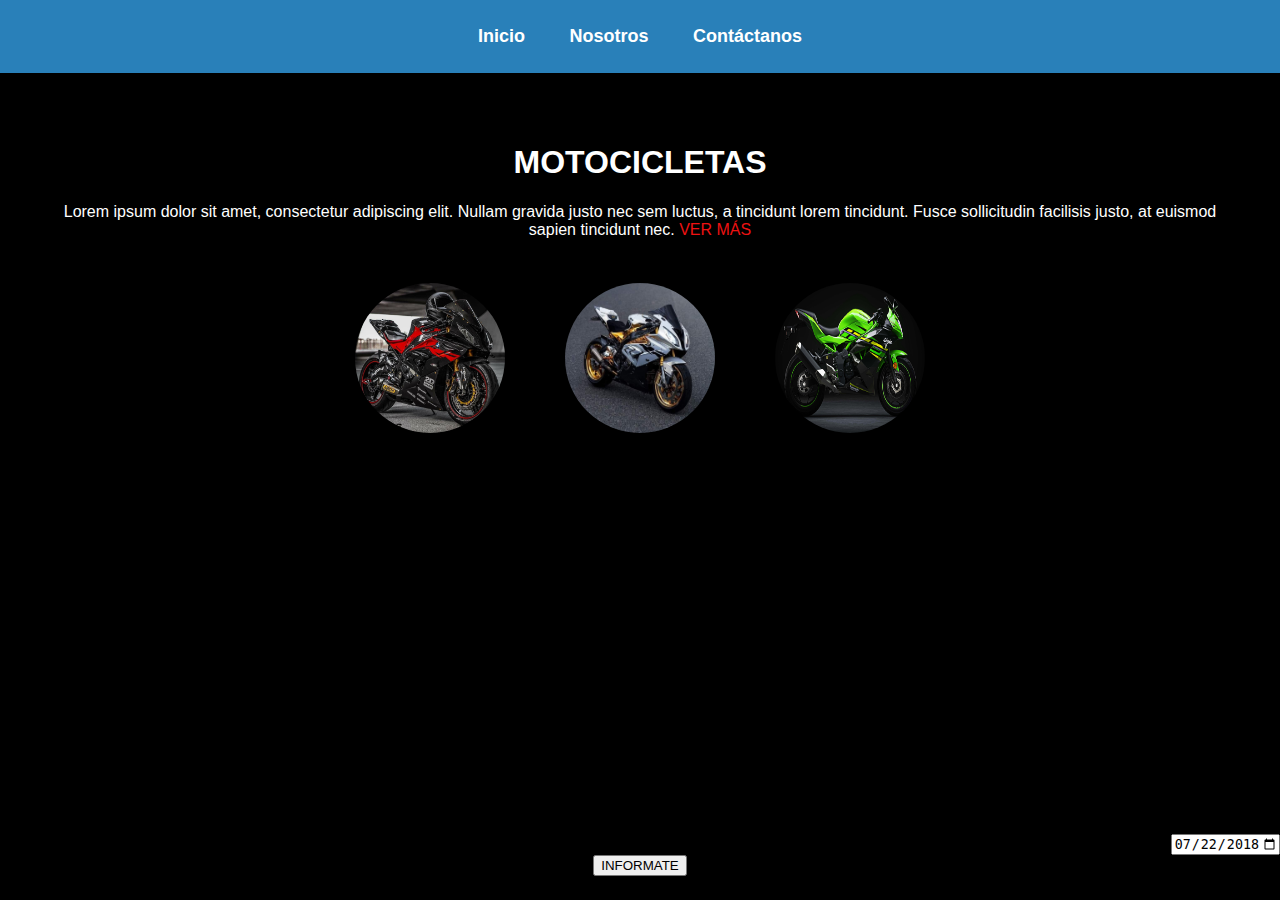
<file: index.html>
<!DOCTYPE html>
<html lang="es">
<head>
    <meta charset="UTF-8">
    <meta name="viewport" content="width=device-width, initial-scale=1.0">
    <title>Mi Página Web</title>
    <link rel="stylesheet" href="./style.css">

</head>
<body>
    <nav>
        <ul>
            <li><a href="#">Inicio</a></li>
            <li><a href="#">Nosotros</a></li>
            <li><a href="#">Contáctanos</a></li>
        </ul>
    </nav>
    <div class="container">
        <h1>MOTOCICLETAS</h1>
        <p>Lorem ipsum dolor sit amet, consectetur adipiscing elit. Nullam gravida justo nec sem luctus, a tincidunt lorem tincidunt. Fusce sollicitudin facilisis justo, at euismod sapien tincidunt nec. <a class="ver-mas" href="https://vallegrande.edu.pe/">VER MÁS</a></p>
        
        <img src="imagen1.jpg" alt="Imagen 1" class="circle-img">
        <img src="imagen2.jpg" alt="Imagen 2" class="circle-img">
        <img src="imagen3.jpg" alt="Imagen 3" class="circle-img">
    </div>  
    <div class="video">
         <iframe width="560" height="315" src="https://youtu.be/j6-aUiqXfqc?feature=shared" frameborder="0" allowfullscreen></iframe>
    </div> 
    <div class="calendario">
        <label for="start">Fecha de Inicio:</label>
    <input type="date" id="start" name="trip-start" value="2018-07-22" min="2018-01-01" max="2018-12-31" />
    </div>
    <div class="informate">
     <button>INFORMATE</button>   
    </div>
    
</body>
</html>
</file>
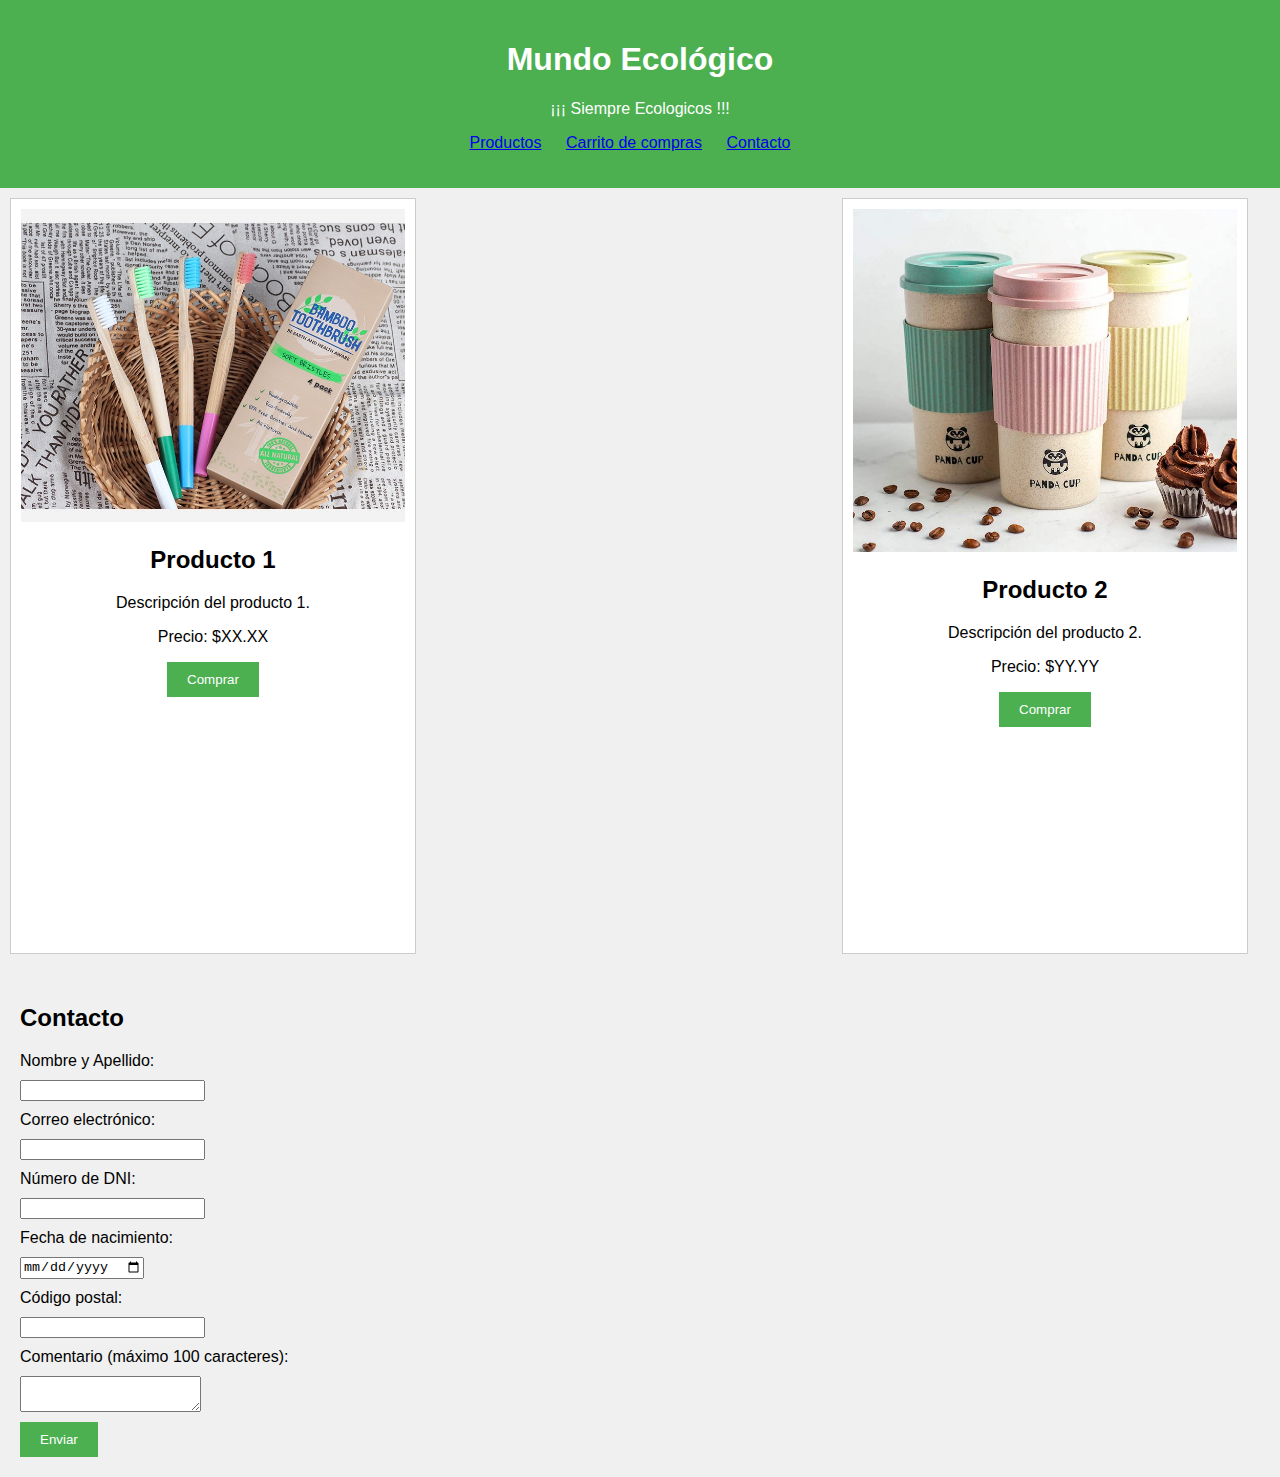
<file: Reto 03/MundoE.html>
<!DOCTYPE html>
<html lang="en">
<head>
    <meta charset="UTF-8">
    <meta name="viewport" content="width=device-width, initial-scale=1.0">
    <title>Mundo Ecologico</title>
    <link rel="stylesheet" href="styles.css">
    <link rel="stylesheet" href="styles2.css">
</head>
<body>
    <header>
        <h1>Mundo Ecológico</h1>
        <p>¡¡¡ Siempre Ecologicos !!!</p>
        <nav>
            <ul>
                <li><a href="#">Productos</a></li>
                <li><a href="#">Carrito de compras</a></li>
                <li><a href="#">Contacto</a></li>
            </ul>
        </nav>
    </header>
    <div class="carrusel">
        <div class="producto">
            <img src="producto 1.jpg" alt="Producto 1">
            <h2>Producto 1</h2>
            <p>Descripción del producto 1.</p>
            <p>Precio: $XX.XX</p>
            <button class="comprar-btn">Comprar</button>
        </div>
        
        <div class="producto">
            <img src="producto 2.jpg" alt="Producto 2">
            <h2>Producto 2</h2>
            <p>Descripción del producto 2.</p>
            <p>Precio: $YY.YY</p>
            <button class="comprar-btn">Comprar</button>
        </div>
        <div class="producto">
            <img src="producto 3.jpg" alt="Producto 2">
            <h2>Producto 3</h2>
            <p>Descripción del producto 3.</p>
            <p>Precio: $YY.YY</p>
            <button class="comprar-btn">Comprar</button>
        </div>
        
        <!-- Repite divs de producto para más productos -->
    </div>
    
    <script src="script.js"></script>
    <!--formulario-->
    <section id="formulario">
        <h2>Contacto</h2>
        <form action="procesar_formulario.php" method="post">
            <label for="nombre">Nombre y Apellido:</label>
            <input type="text" id="nombre" name="nombre" required>

            <label for="email">Correo electrónico:</label>
            <input type="email" id="email" name="email" required>

            <label for="dni">Número de DNI:</label>
            <input type="text" id="dni" name="dni" required>

            <label for="fechaNacimiento">Fecha de nacimiento:</label>
            <input type="date" id="fechaNacimiento" name="fechaNacimiento" required>

            <label for="codigoPostal">Código postal:</label>
            <input type="text" id="codigoPostal" name="codigoPostal" required>

            <label for="comentario">Comentario (máximo 100 caracteres):</label>
            <textarea id="comentario" name="comentario" maxlength="100" required></textarea>

            <button type="submit">Enviar</button>
        </form>
    </section>
</body>
</html>
</file>
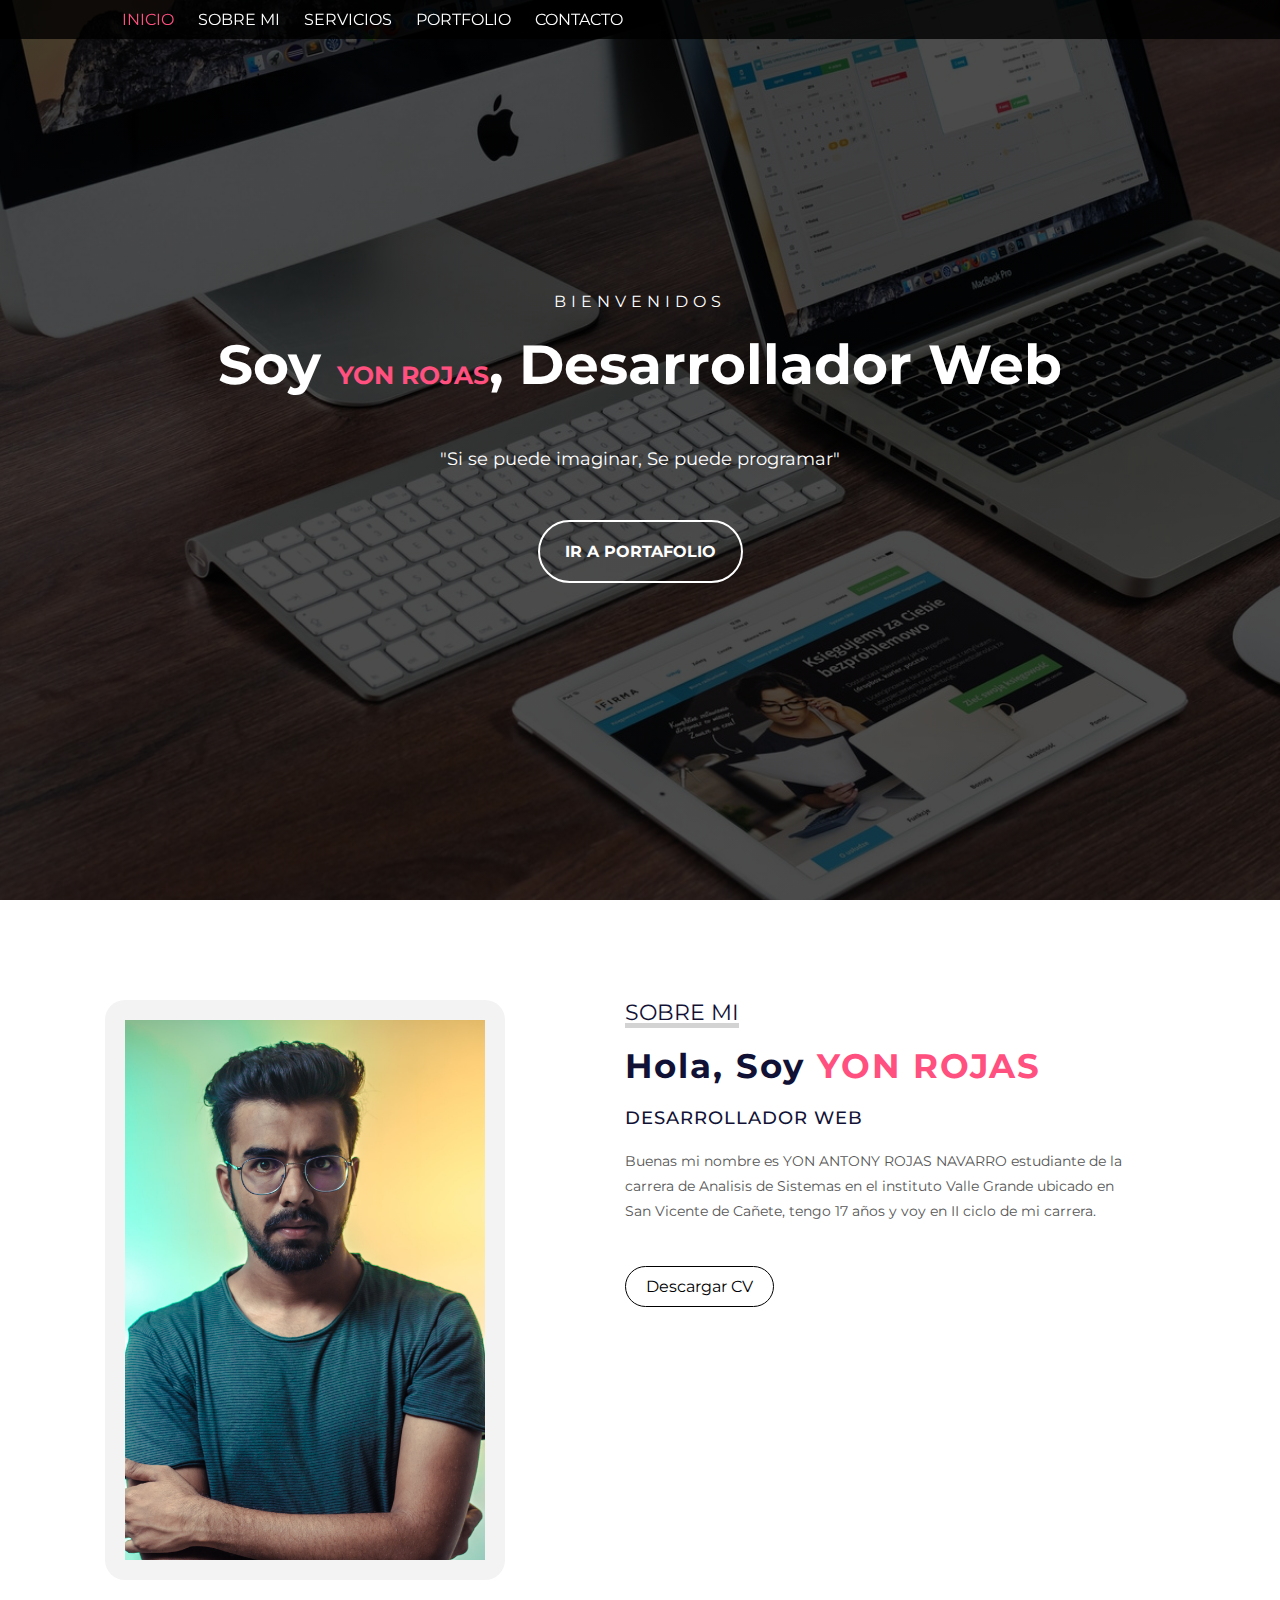
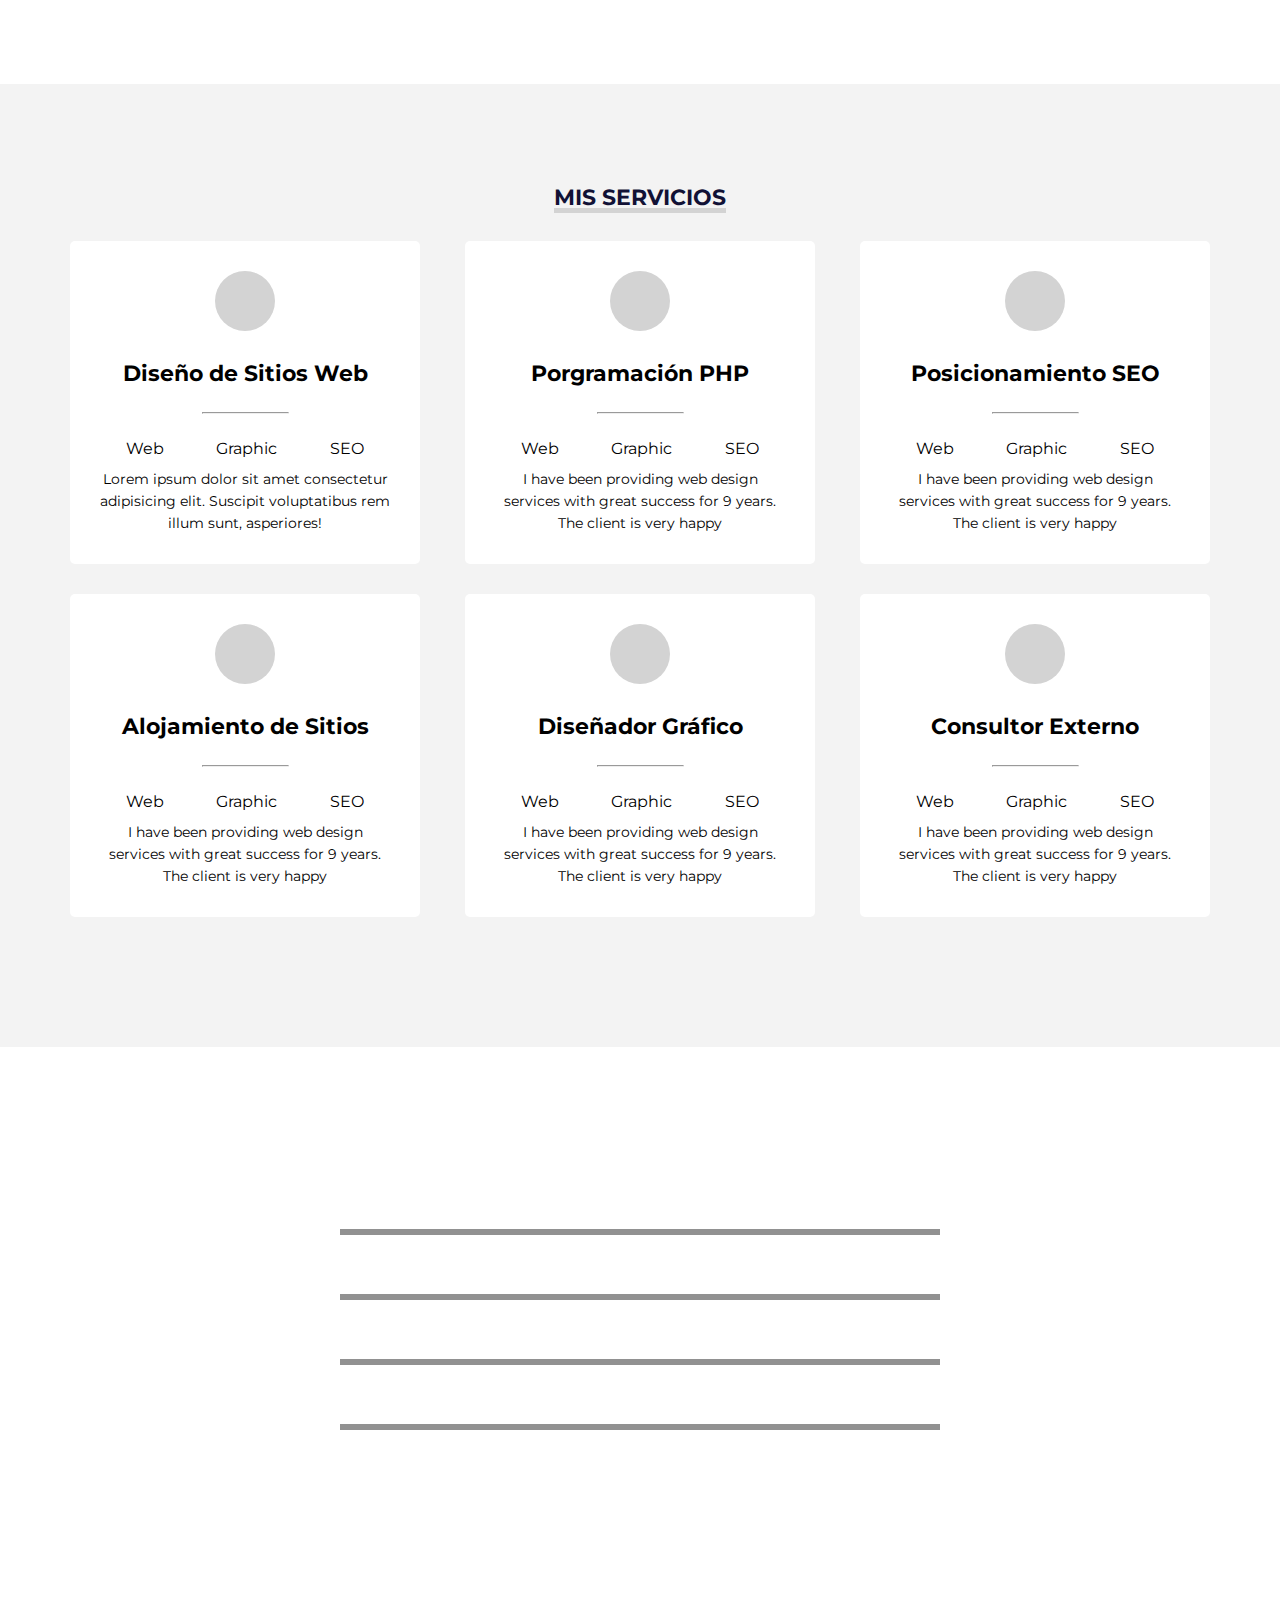
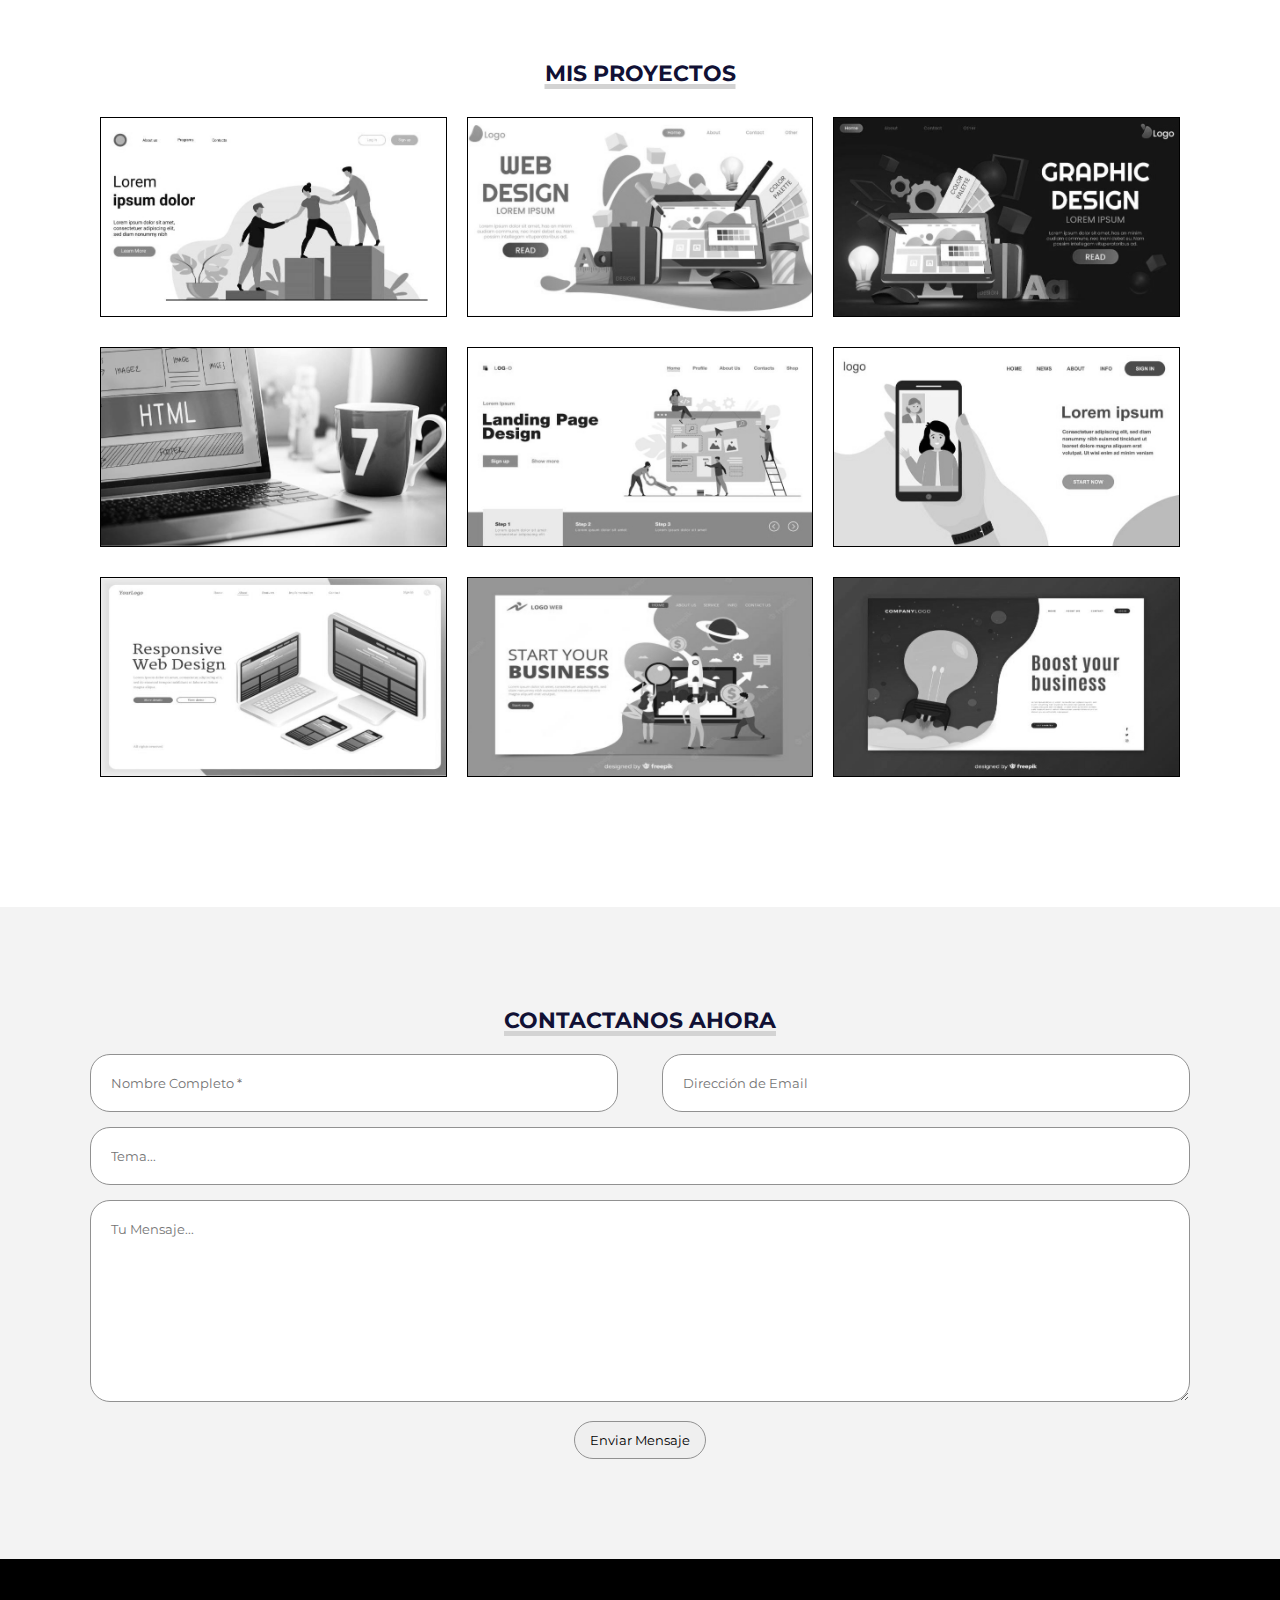
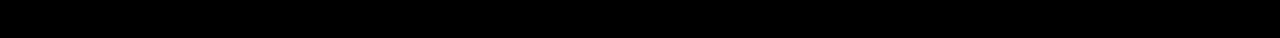
<file: Reto 05_Portafolio/index (2).html>
<!DOCTYPE html>
<html lang="es">

<head>
    <meta charset="UTF-8">
    <meta http-equiv="X-UA-Compatible" content="IE=edge">
    <meta name="viewport" content="width=device-width, initial-scale=1.0 user-scalable=no">
    <link rel="stylesheet" href="https://cdnjs.cloudflare.com/ajax/libs/font-awesome/6.1.1/css/all.min.css" integrity="sha512-KfkfwYDsLkIlwQp6LFnl8zNdLGxu9YAA1QvwINks4PhcElQSvqcyVLLD9aMhXd13uQjoXtEKNosOWaZqXgel0g==" crossorigin="anonymous" referrerpolicy="no-referrer"
    />
    <link rel="stylesheet" href="estilo.css">
    <title>LP Desarrollador Web</title>
</head>

<body>
    <!-- SECCION I N I C I O -->
    <section id="inicio">
        <div class="contenido">
            <header>
                <div class="contenido-header">
                    <nav id="nav" class="">
                        <ul id="links">
                            <li><a href="#inicio" class="seleccionado" onclick="seleccionar(this)">INICIO</a></li>
                            <li><a href="#sobremi" onclick="seleccionar(this)">SOBRE MI</a></li>
                            <li><a href="#servicios" onclick="seleccionar(this)">SERVICIOS</a></li>
                            <li><a href="#portfolio" onclick="seleccionar(this)">PORTFOLIO</a></li>
                            <li><a href="#contacto" onclick="seleccionar(this)">CONTACTO</a></li>
                        </ul>
                    </nav>

                    <!-- Icono del menu responsive -->
                    <div id="icono-nav" onclick="responsiveMenu()">
                        <i class="fa-solid fa-bars"></i>
                    </div>


                    <div class="redes">
                        <a href="#"><i class="fa-brands fa-youtube"></i></a>
                        <a href="#"><i class="fa-brands fa-facebook"></i></a>
                        <a href="#"><i class="fa-brands fa-instagram-square"></i></a>
                    </div>
                </div>
            </header>
            <div class="presentacion">
                <p class="bienvenida">Bienvenidos</p>
                <h2>Soy <span>YON ROJAS</span>, Desarrollador Web</h2>
                <p class="descripcion">"Si se puede imaginar, Se puede programar" </p>
                <a href="#portfolio">Ir a Portafolio</a>
            </div>
        </div>
    </section>

    <!-- SECCION S O B R E M I -->
    <section id="sobremi">
        <div class="contenedor-foto">
            <img src="img/foto.jpg" alt="">
        </div>
        <div class="sobremi">
            <p class="titulo-seccion">Sobre Mi</p>
            <h2>Hola, Soy <span>YON ROJAS</span> </h2>
            <h3>Desarrollador Web</h3>
            <p>Buenas mi nombre es YON ANTONY ROJAS NAVARRO estudiante de la carrera de Analisis de Sistemas en el instituto Valle Grande ubicado en San Vicente de Cañete, 
                tengo 17 años y voy en II ciclo de mi carrera.
            </p>
            <a href="#">Descargar CV</a>
        </div>
    </section>

    <!-- SECCION S E R V I C I O S -->
    <section id="servicios">
        <h3 class="titulo-seccion">MIS SERVICIOS</h3>
        <div class="fila">
            <div class="servicio">
                <span class="icono"> <i class="fa-solid fa-code"></i></span>
                <h4>Diseño de Sitios Web</h4>
                <hr>
                <ul class="servicios-tag">
                    <li>Web</li>
                    <li>Graphic</li>
                    <li>SEO</li>
                </ul>
                <p>Lorem ipsum dolor sit amet consectetur adipisicing elit. Suscipit voluptatibus rem illum sunt, asperiores!</p>
            </div>
            <div class="servicio">
                <span class="icono"><i class="fa-solid fa-file-code"></i></span>
                <h4>Porgramación PHP</h4>
                <hr>
                <ul class="servicios-tag">
                    <li>Web</li>
                    <li>Graphic</li>
                    <li>SEO</li>
                </ul>
                <p>I have been providing web design services with great success for 9 years. The client is very happy</p>
            </div>
            <div class="servicio">
                <span class="icono"><i class="fa-solid fa-arrow-trend-up"></i></span>
                <h4>Posicionamiento SEO</h4>
                <hr>
                <ul class="servicios-tag">
                    <li>Web</li>
                    <li>Graphic</li>
                    <li>SEO</li>
                </ul>
                <p>I have been providing web design services with great success for 9 years. The client is very happy</p>
            </div>
        </div>
        <div class="fila">
            <div class="servicio">
                <span class="icono"><i class="fa-solid fa-database"></i></span>
                <h4>Alojamiento de Sitios</h4>
                <hr>
                <ul class="servicios-tag">
                    <li>Web</li>
                    <li>Graphic</li>
                    <li>SEO</li>
                </ul>
                <p>I have been providing web design services with great success for 9 years. The client is very happy</p>
            </div>
            <div class="servicio">
                <span class="icono"><i class="fa-solid fa-palette"></i></span>
                <h4>Diseñador Gráfico</h4>
                <hr>
                <ul class="servicios-tag">
                    <li>Web</li>
                    <li>Graphic</li>
                    <li>SEO</li>
                </ul>
                <p>I have been providing web design services with great success for 9 years. The client is very happy</p>
            </div>
            <div class="servicio">
                <span class="icono"><i class="fa-solid fa-person-circle-question"></i></span>
                <h4>Consultor Externo</h4>
                <hr>
                <ul class="servicios-tag">
                    <li>Web</li>
                    <li>Graphic</li>
                    <li>SEO</li>
                </ul>
                <p>I have been providing web design services with great success for 9 years. The client is very happy</p>
            </div>
        </div>
    </section>

    <!-- SECCION H A B I L I D A D E S -->
    <div class="contenedor-skills" id="skills">
        <h3>HABILIDADES </h3>
        <div class="skill">
            <div class="info">
                <p> <span class="lista"> </span>Html & Css</p>
                <span class="porcentaje">95%</span>
            </div>

            <div class="barra">
                <div class="" id="html"></div>
            </div>
        </div>
        <div class="skill">
            <div class="info">
                <p> <span class="lista"> </span>Javascript</p>
                <span class="porcentaje">90%</span>
            </div>

            <div class="barra">
                <div class="" id="js"></div>
            </div>
        </div>
        <div class="skill">
            <div class="info">
                <p> <span class="lista"> </span>Bases de Datos</p>
                <span class="porcentaje">90%</span>
            </div>

            <div class="barra">
                <div class="" id="bd"></div>
            </div>
        </div>
        <div class="skill">
            <div class="info">
                <p> <span class="lista"> </span>Photoshop</p>
                <span class="porcentaje">85%</span>
            </div>

            <div class="barra">
                <div class="" id="ps"></div>
            </div>
        </div>
    </div>

    <!-- SECCION PORTAFOLIO -->
    <section id="portfolio">
        <h3 class="titulo-seccion">Mis Proyectos</h3>
        <div class="fila">
            <div class="proyecto">
                <div class="overlay"></div>
                <img src="img/proyecto1.jpg" alt="">
                <div class="info">
                    <h4>Descripcion Proyecto</h4>
                    <p>Diseño Web</p>
                </div>
            </div>
            <div class="proyecto">
                <div class="overlay"></div>
                <img src="img/proyecto2.jpg" alt="">
                <div class="info">
                    <h4>Descripcion Proyecto</h4>
                    <p>Diseño Web</p>
                </div>
            </div>
            <div class="proyecto">
                <div class="overlay"></div>
                <img src="img/proyecto3.jpg" alt="">
                <div class="info">
                    <h4>Descripcion Proyecto</h4>
                    <p>Diseño Web</p>
                </div>
            </div>
        </div>
        <div class="fila">
            <div class="proyecto">
                <div class="overlay"></div>
                <img src="img/proyecto4.jpg" alt="">
                <div class="info">
                    <h4>Descripcion Proyecto</h4>
                    <p>Diseño Web</p>
                </div>
            </div>
            <div class="proyecto">
                <div class="overlay"></div>
                <img src="img/proyecto5.jpg" alt="">
                <div class="info">
                    <h4>Descripcion Proyecto</h4>
                    <p>Diseño Web</p>
                </div>
            </div>
            <div class="proyecto">
                <div class="overlay"></div>
                <img src="img/proyecto6.jpg" alt="">
                <div class="info">
                    <h4>Descripcion Proyecto</h4>
                    <p>Diseño Web</p>
                </div>
            </div>
        </div>
        <div class="fila">
            <div class="proyecto">
                <div class="overlay"></div>
                <img src="img/proyecto7.jpg" alt="">
                <div class="info">
                    <h4>Descripcion Proyecto</h4>
                    <p>Diseño Web</p>
                </div>
            </div>
            <div class="proyecto">
                <div class="overlay"></div>
                <img src="img/proyecto8.jpg" alt="">
                <div class="info">
                    <h4>Descripcion Proyecto</h4>
                    <p>Diseño Web</p>
                </div>
            </div>
            <div class="proyecto">
                <div class="overlay"></div>
                <img src="img/proyecto9.jpg" alt="">
                <div class="info">
                    <h4>Descripcion Proyecto</h4>
                    <p>Diseño Web</p>
                </div>
            </div>
        </div>
    </section>

    <!-- SECCTION C O N T A C T O -->
    <section id="contacto">
        <h3 class="titulo-seccion">Contactanos ahora</h3>
        <div class="contenedor-form">
            <form action="">
                <div class="fila mitad">
                    <input type="text" placeholder="Nombre Completo *" class="input-mitad">
                    <input type="email" placeholder="Dirección de Email" class="input-mitad">
                </div>
                <div class="fila">
                    <input type="text" placeholder="Tema..." class="input-full">
                </div>
                <div class="fila">
                    <textarea name="" id="" cols="30" rows="10" placeholder="Tu Mensaje..." class="input-full"></textarea>
                </div>

                <input type="submit" value="Enviar Mensaje" class="btn-enviar">
            </form>
        </div>
    </section>

    <!-- SECCION FOOTER -->
    <footer>
        <div class="redes">
            <a href="#"><i class="fa-brands fa-youtube"></i></a>
            <a href="#"><i class="fa-brands fa-facebook"></i></a>
            <a href="#"><i class="fa-brands fa-instagram-square"></i></a>
        </div>

    </footer>

    <script src="script.js"></script>
</body>

</html>
</file>
<file: style.css>
body {
    background-color: #000000;
    font-family: Arial, sans-serif;
    margin: 0;
    padding: 0;
}


nav {
    background-color: #2980b9;
    text-align: center;
    padding: 10px 0;
}

nav ul {
    list-style-type: none;
    padding: 0;
}

nav li {
    display: inline;
    margin: 0 20px;
}

nav a {
    text-decoration: none;
    color: #fff;
    font-weight: bold;
    font-size: 18px;
}


.container {
    text-align: center;
    padding: 50px;
}

h1 {
    color: #fff; 
}

p {
    color: #fff;
    font-size: 16px;
}


.circle-img {
    border-radius: 50%;
    border: 8px solid hsl(0, 0%, 0%);
    width: 150px;
    height: 150px;
    margin: 20px;
}

.ver-mas {
    color: #ee1212;
    text-decoration: none;
}
.video {
    text-align: center;
}
.calendario{
    text-align: right;
}
.informate{
    text-align: center;
}
</file>
<file: Reto 03/styles.css>
/* Estilos generales */
body {
    font-family: Arial, sans-serif;
    margin: 0;
    padding: 0;
    background-image: url("https://certisbelchim.es/wp-content/uploads/2023/05/Agricultura-ecologica2.jpg");
    background-size: cover;
    background-repeat: no-repeat;
    background-position: center;
    background-attachment: fixed;
}

header {
    background-color: #4CAF50;
    color: #fff;
    text-align: center;
    padding: 20px;
}

nav ul {
    list-style: none;
    padding: 0;
}

nav li {
    display: inline;
    margin-right: 20px;
}

section {
    padding: 20px;
}

/* Estilos para los productos */
article {
    border: 1px solid #ccc;
    padding: 10px;
    margin: 10px;
    text-align: center;
}

article img {
    max-width: 100%;
}

/* Estilos para el formulario */
form label, form textarea, form input {
    display: block;
    margin-bottom: 10px;
}

form button {
    background-color: #4CAF50;
    color: #fff;
    border: none;
    padding: 10px 20px;
    cursor: pointer;
}

/* Estilos para el footer */
footer {
    background-color: #333;
    color: #fff;
    text-align: center;
    padding: 10px;
}

footer ul {
    list-style: none;
    padding: 0;
}

footer li {
    display: inline;
    margin-right: 10px;
}
/* Estilos para el formulario */
</file>
<file: Reto 03/styles2.css>
/* Estilos generales */
body {
    font-family: Arial, sans-serif;
    margin: 0;
    padding: 0;
    background-color: #f0f0f0;
}

.carrusel {
    display: flex;
    overflow: hidden;
    width: 100%;
}

.producto {
    flex: 0 0 30%;
    background-color: #fff;
    border: 1px solid #ccc;
    padding: 10px;
    margin: 10px;
    text-align: center;
    transition: transform 0.3s;
}

.producto img {
    max-width: 100%;
}

/* Estilos para el botón de compra */
.comprar-btn {
    background-color: #4CAF50;
    color: #fff;
    border: none;
    padding: 10px 20px;
    cursor: pointer;
}

/* Estilos para el carrusel */
.comprar-btn:hover {
    background-color: #45A83E;
}
</file>
<file: Reto 05_Portafolio/estilo.css>
@import url('https://fonts.googleapis.com/css2?family=Montserrat:wght@200;300;400;500;600&display=swap');
        * {
            margin: 0;
            padding: 0;
            box-sizing: border-box;
            font-family: 'Montserrat';
        }
        
        html {
            scroll-behavior: smooth;
        }
        /* *********************/
        /* seccion I N I C I O */
        /* *********************/
        
        #inicio {
            background: linear-gradient( rgba(0, 0, 0, .7), rgba(0, 0, 0, .7)), url("img/fondo-inicio.jpg");
            background-size: cover;
            background-position: center center;
            height: 100vh;
        }
        
        #inicio .contenido header {
            background-color: rgba(0, 0, 0, .8);
            position: fixed;
            width: 100%;
            z-index: 100;
            top: 0;
        }
        
        #inicio .contenido header .contenido-header {
            max-width: 1100px;
            margin: auto;
            display: flex;
            justify-content: space-between;
            align-items: center;
            padding: 10px 20px;
        }
        
        #inicio .contenido header .contenido-header h1 {
            text-align: center;
            color: #ff5080;
        }
        
        #inicio .contenido header .contenido-header nav ul {
            list-style: none;
            display: flex;
            align-items: center;
        }
        
        #inicio .contenido header .contenido-header nav ul li a {
            text-decoration: none;
            color: #fff;
            margin: 0 12px;
            font-weight: 400;
            transition: .5s;
        }
        
        #inicio .contenido header .contenido-header nav ul li a:hover {
            color: #ff5080;
        }
        
        #inicio .contenido header .contenido-header .redes a {
            text-decoration: none;
            color: #fff;
            display: inline-block;
            margin-left: 10px;
            transition: .5s;
        }
        
        #inicio .contenido header .contenido-header .redes a:hover {
            color: #ff5080;
        }
        
        #inicio .contenido header .contenido-header .seleccionado {
            color: #ff5080;
        }
        
        #inicio .contenido .presentacion {
            max-width: 1100px;
            height: 100vh;
            margin: auto;
            color: #fff;
            display: flex;
            flex-direction: column;
            align-items: center;
            justify-content: center;
        }
        
        #inicio .contenido .presentacion .bienvenida {
            font-size: 16px;
            margin-bottom: 20px;
            text-transform: uppercase;
            letter-spacing: 5px;
        }
        
        #inicio .contenido .presentacion h2 {
            font-size: 55px;
            margin-bottom: 25px;
            text-align: center;
        }
        
        #inicio .contenido .presentacion h2 span {
            font-size: 25px;
            color: #ff5080;
        }
        
        #inicio .contenido .presentacion .descripcion {
            max-width: 700px;
            margin: 25px auto;
            font-size: 18px;
            text-align: center;
        }
        
        #inicio .contenido .presentacion a {
            text-decoration: none;
            display: inline-block;
            margin: 25px;
            padding: 20px 25px;
            border: 2px solid #fff;
            border-radius: 50px;
            color: #fff;
            font-weight: bold;
            text-transform: uppercase;
            transition: .5s;
        }
        
        #inicio .contenido .presentacion a:hover {
            background-color: #ff5080;
        }
        
        #icono-nav {
            color: #fff;
            display: none;
        }
        /* *********************/
        /* seccion S O B R E  M I */
        /* *********************/
        
        #sobremi {
            max-width: 1100px;
            margin: auto;
            padding: 100px 15px;
            color: #111135;
            display: flex;
        }
        
        #sobremi .contenedor-foto {
            max-width: 400px;
            margin-right: 80px;
        }
        
        #sobremi .contenedor-foto img {
            padding: 20px;
            width: 100%;
            border-radius: 20px;
            background-color: #f3f3f3;
        }
        
        #sobremi .sobremi {
            margin: 0 40px;
        }
        
        #sobremi .sobremi .titulo-seccion {
            font-size: 22px;
            text-transform: uppercase;
            color: #111135;
            text-decoration: underline;
            text-decoration-color: #d3d3d3;
            text-decoration-thickness: 5px;
        }
        
        #sobremi .sobremi h2 {
            font-size: 34px;
            font-weight: bold;
            margin: 20px 0;
            letter-spacing: 2px;
        }
        
        #sobremi .sobremi h2 span {
            color: #ff5080;
        }
        
        #sobremi .sobremi h3 {
            font-size: 18px;
            font-weight: 500;
            text-transform: uppercase;
            margin-bottom: 20px;
            letter-spacing: 1px;
        }
        
        #sobremi .sobremi p {
            font-size: 14px;
            line-height: 25px;
            color: #565656;
            margin-bottom: 12px;
        }
        
        #sobremi .sobremi a {
            display: inline-block;
            text-decoration: none;
            color: #000;
            border-radius: 30px;
            border: 1px solid #000;
            padding: 10px 20px;
            margin-top: 30px;
            transition: .5s;
        }
        
        #sobremi .sobremi a:hover {
            background-color: #ff5080;
            color: #fff;
        }
        /* *********************/
        /* seccion S E R V I C I O S */
        /* *********************/
        
        #servicios {
            padding: 100px 15px;
            text-align: center;
            background-color: #f3f3f3;
        }
        
        #servicios .titulo-seccion {
            text-align: center;
            font-size: 22px;
            text-transform: uppercase;
            color: #111135;
            text-decoration: underline;
            text-decoration-color: #d3d3d3;
            text-decoration-thickness: 5px;
        }
        
        #servicios .fila {
            display: flex;
            justify-content: space-between;
            max-width: 1150px;
            margin: 30px auto;
        }
        
        #servicios .fila .servicio {
            max-width: 350px;
            background-color: #fff;
            padding: 30px;
            margin: 0 5px;
            border-radius: 5px;
            transition: .5s;
        }
        
        #servicios .fila .servicio:hover {
            box-shadow: 5px 5px 10px #565656, -5px -5px 10px #8a8a8a;
        }
        
        #servicios .fila .servicio .icono {
            display: inline-block;
            width: 60px;
            height: 60px;
            border-radius: 50%;
            background-color: #d3d3d3;
            padding: 20px;
            margin-bottom: 25px;
        }
        
        #servicios .fila .servicio h4 {
            font-size: 22px;
            margin-bottom: 25px;
        }
        
        #servicios .fila .servicio hr {
            width: 30%;
            margin: auto;
            color: #000;
            margin-bottom: 25px;
        }
        
        #servicios .fila .servicio ul {
            list-style: none;
            display: flex;
            justify-content: space-around;
            margin-bottom: 10px;
        }
        
        #servicios .fila .servicio p {
            font-size: 14px;
            line-height: 22px;
        }
        /* *********************/
        /* seccion S K I L L S */
        /* *********************/
        
        .contenedor-skills {
            background: linear-gradient( #eb5a5acc, rgba(33, 16, 16, 0.8)), url("img/fondo-skills.jpg");
            background-attachment: fixed;
            background-repeat: no-repeat;
            background-size: cover;
            color: #fff;
            background-position: center center;
            padding: 100px 0;
            text-align: center;
        }
        
        .contenedor-skills .skill {
            max-width: 600px;
            margin: 30px auto;
        }
        
        .contenedor-skills .skill .info {
            display: flex;
            justify-content: space-between;
        }
        
        .contenedor-skills .skill .lista {
            display: inline-block;
            margin-right: 20px;
            height: 10px;
            width: 10px;
            background-color: #fff;
        }
        
        .contenedor-skills .skill .barra {
            background-color: #919191;
            width: 100%;
            height: 6px;
            margin: 10px 0px;
        }
        
        .contenedor-skills .skill .barra .barra-progreso1 {
            background-color: #fff;
            width: 95%;
            height: 6px;
            animation: progreso1 2s forwards;
        }
        
        .contenedor-skills .skill .barra .barra-progreso2 {
            background-color: #fff;
            width: 90%;
            height: 6px;
            animation: progreso2 2s forwards;
        }
        
        .contenedor-skills .skill .barra .barra-progreso3 {
            background-color: #fff;
            width: 90%;
            height: 6px;
            animation: progreso3 2s forwards;
        }
        
        .contenedor-skills .skill .barra .barra-progreso4 {
            background-color: #fff;
            width: 85%;
            height: 6px;
            animation: progreso4 2s forwards;
        }
        
        @keyframes progreso1 {
            0% {
                width: 0;
            }
            100% {
                width: 95%;
            }
        }
        
        @keyframes progreso2 {
            0% {
                width: 0;
            }
            100% {
                width: 90%;
            }
        }
        
        @keyframes progreso3 {
            0% {
                width: 0;
            }
            100% {
                width: 90%;
            }
        }
        
        @keyframes progreso4 {
            0% {
                width: 0;
            }
            100% {
                width: 85%;
            }
        }
        /* *********************/
        /* seccion P O R T F O L I O */
        /* *********************/
        
        #portfolio {
            max-width: 1100px;
            padding: 100px 0;
            margin: auto;
        }
        
        #portfolio .titulo-seccion {
            text-align: center;
            font-size: 22px;
            text-transform: uppercase;
            color: #111135;
            text-decoration: underline;
            text-decoration-color: #d3d3d3;
            text-decoration-thickness: 5px;
        }
        
        #portfolio .fila {
            display: flex;
            justify-content: space-between;
            margin: 30px 0;
        }
        
        #portfolio .fila .proyecto {
            max-width: 450px;
            border: 1px solid #000;
            margin: 0 10px;
            position: relative;
            overflow: hidden;
        }
        
        #portfolio .fila .proyecto img {
            width: 100%;
            height: 100%;
            ;
            filter: grayscale(1);
            object-fit: cover;
            transition: .5s;
        }
        
        #portfolio .fila .proyecto:hover img {
            filter: grayscale(0);
        }
        
        #portfolio .fila .proyecto .info {
            position: absolute;
            left: 0px;
            background-color: rgba(0, 0, 0, 0.8);
            color: #ff5080;
            width: 100%;
            padding: 10px;
            opacity: 0;
            bottom: -40px;
            transition: .5s;
        }
        
        #portfolio .fila .proyecto:hover .info {
            opacity: 1;
            bottom: 0;
        }
        /* *********************/
        /* seccion C O N T A C T O */
        /* *********************/
        
        #contacto {
            padding: 100px 15px;
            background-color: #f3f3f3;
        }
        
        #contacto .titulo-seccion {
            margin-bottom: 20px;
        }
        
        #contacto .contenedor-form {
            max-width: 1100px;
            margin: auto;
        }
        
        #contacto .contenedor-form .fila {
            margin-bottom: 15px;
        }
        
        #contacto .contenedor-form .mitad {
            display: flex;
            justify-content: space-between;
        }
        
        #contacto .contenedor-form input,
        #contacto .contenedor-form textarea {
            padding: 20px;
            border-radius: 20px;
            border: none;
            border: 1px solid #919191;
        }
        
        #contacto .contenedor-form .mitad input {
            width: 48%;
        }
        
        #contacto .contenedor-form .input-full {
            width: 100%;
        }
        
        #contacto .titulo-seccion {
            text-align: center;
            font-size: 22px;
            text-transform: uppercase;
            color: #111135;
            text-decoration: underline;
            text-decoration-color: #d3d3d3;
            text-decoration-thickness: 5px;
        }
        
        #contacto .btn-enviar {
            display: block;
            margin: auto;
            cursor: pointer;
            transition: .5s;
            padding: 10px 15px !important;
        }
        
        #contacto .btn-enviar:hover {
            background-color: #ff5080;
            color: #fff;
        }
        /* *********************/
        /* seccion F O O T E R */
        /* *********************/
        
        footer {
            background-color: #000;
            color: #fff;
            text-align: center;
            padding: 30px 0;
        }
        
        footer a {
            text-decoration: none;
            color: #fff;
            display: inline-block;
            margin: 5px;
            font-size: 26px;
        }
        /* *********************/
        /* seccion R E S P O N S I V E */
        /* *********************/
        
        @media screen and (max-width: 800px) {
            .redes {
                display: none;
            }
            nav {
                display: none;
            }
            nav.responsive {
                display: block;
                background-color: rgba(0, 0, 0, .8);
                width: 100%;
                position: absolute;
                top: 48px;
                left: 0;
                padding: 10px 0;
            }
            nav.responsive ul {
                display: block !important;
                text-align: center;
            }
            nav.responsive ul li {
                margin: 5px 0;
            }
            #icono-nav {
                display: block;
            }
            #inicio .contenido .presentacion h2 {
                font-size: 40px;
            }
            /* seccion SOBRE MI */
            #sobremi {
                padding: 50px 0;
                display: block;
            }
            #sobremi .contenedor-foto {
                max-width: 200px;
                margin: auto;
            }
            #sobremi .contenedor-foto img {
                padding: 8px;
            }
            #sobremi .sobremi .titulo-seccion {
                text-align: center;
            }
            #sobremi .sobremi h2 {
                font-size: 25px;
                text-align: center;
            }
            /* seccion MIS SERVICIOS */
            #servicios {
                padding: 50px 15px;
            }
            #servicios .fila {
                display: block;
            }
            #servicios .fila .servicio {
                margin: 10px auto;
            }
            /* seccion HABLIDADES MI */
            .contenedor-skills {
                padding: 50px 20px;
            }
            /* seccion PORTFOLIO */
            #portfolio {
                padding: 50px 0;
            }
            #portfolio .fila {
                display: block;
            }
            #portfolio .fila .proyecto {
                margin: 10px auto;
            }
            /* seccion CONTACTO */
            #contacto {
                padding: 50px 15px;
            }
            #contacto .contenedor-form .mitad {
                margin-bottom: 15px;
                display: block;
            }
            #contacto .contenedor-form .mitad input {
                width: 100%;
                margin-bottom: 15px;
            }
        }
</file>
